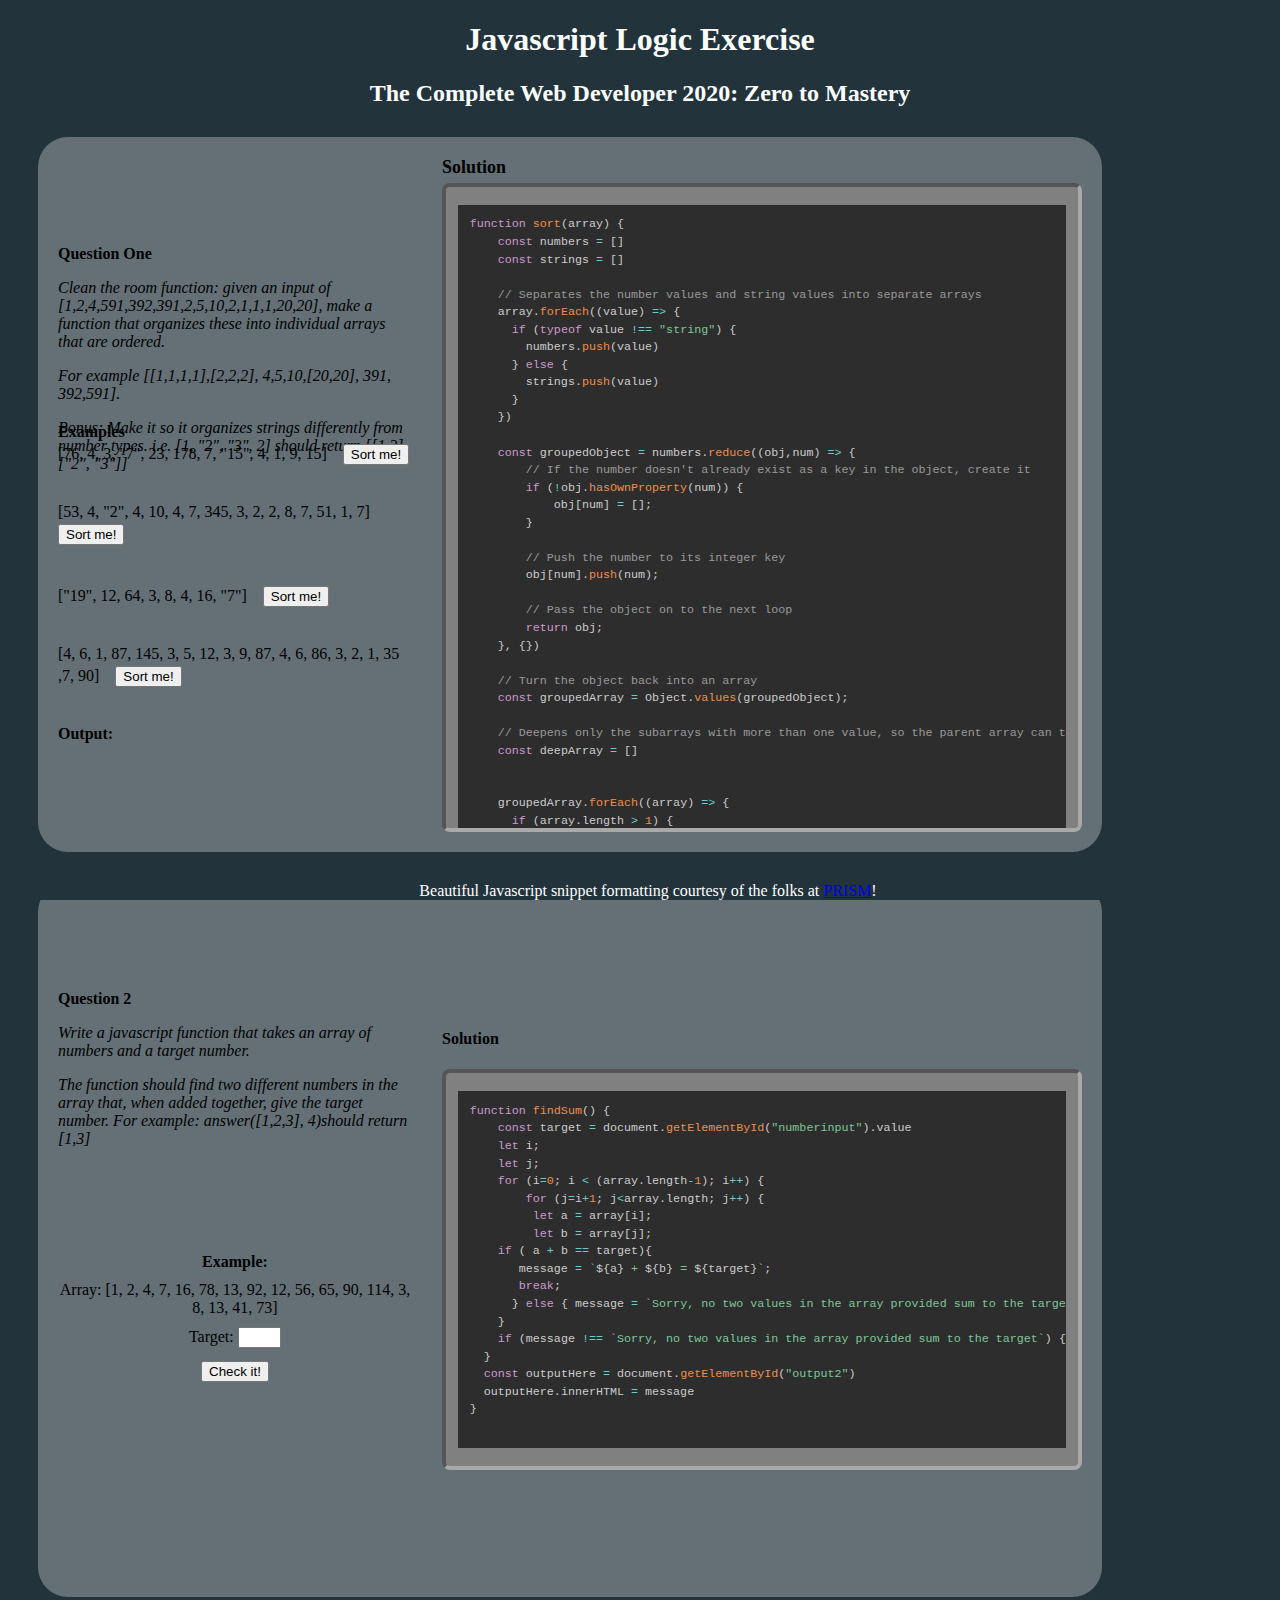
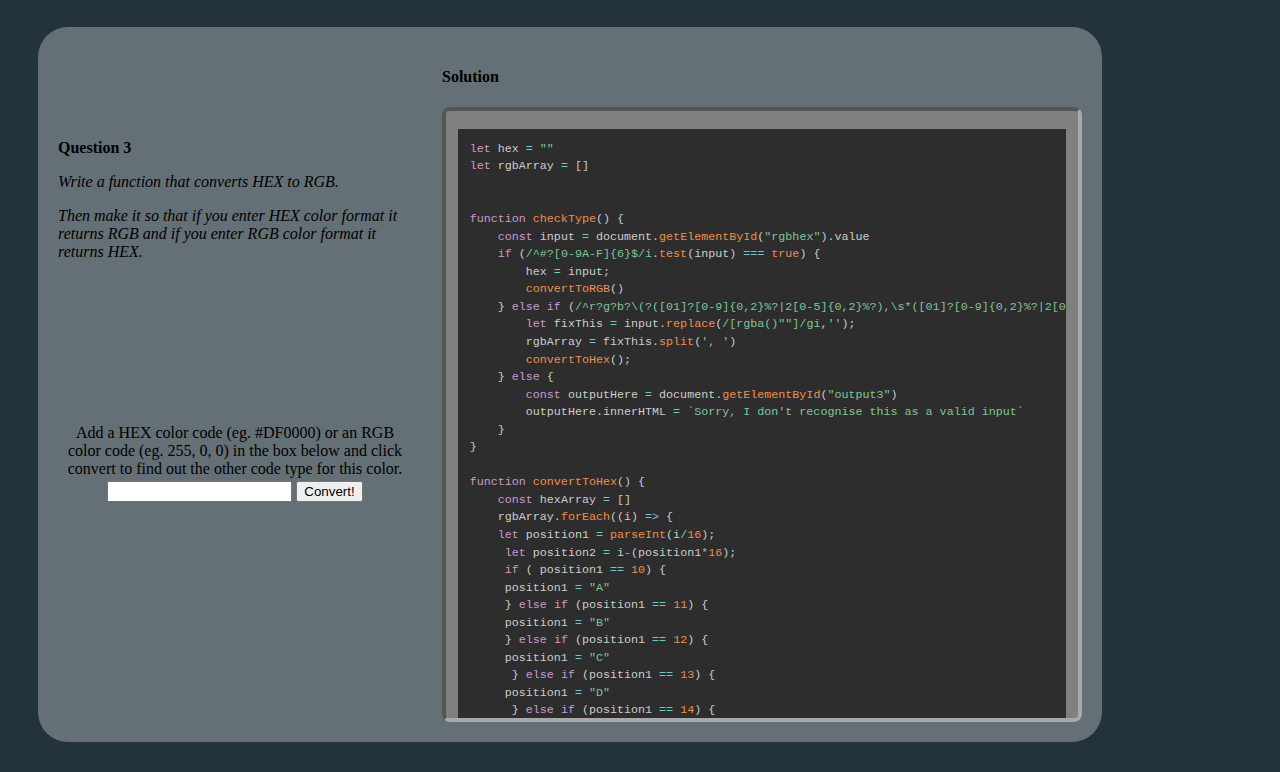
<file: index.html>
<!DOCTYPE html>
<html>
<head>
	<title>Javascript Logic Exercises</title>
    <link rel="stylesheet" type="text/css" href="./prism.css">
    <link rel="stylesheet" type="text/css" href="./JSLogicExercise.css">
</head>
<body>
	<div id="titles">
	<H1>Javascript Logic Exercise</H1>
	<h2>The Complete Web Developer 2020: Zero to Mastery</h2>
	</div>
	<div id="qholder">
		<div class="questions" id="Question1">
			<div class="question" id="q1"><strong>Question One</strong><br><em><p>Clean the room function: given an input of [1,2,4,591,392,391,2,5,10,2,1,1,1,20,20], make a function that organizes these into individual arrays that are ordered.</p><p>For example [[1,1,1,1],[2,2,2], 4,5,10,[20,20], 391, 392,591].</p><p>Bonus: Make it so it organizes strings differently from number types. i.e. [1, "2", "3", 2] should return [[1,2], ["2", "3"]]</p></em></div>
			<div class="showitone">
				<div><strong>Examples</strong></div>
				<div>[76, 4, 3, "7", 23, 178, 7, "15", 4, 1, 9, 15]&emsp;<input type="button" class="button" name="sort1" id="sortbutton1" value="Sort me!"></div><br>
				<div>[53, 4, "2", 4, 10, 4, 7, 345, 3, 2, 2, 8, 7, 51, 1, 7]&emsp;<input type="button" class="button" name="sort2" id="sortbutton2" value="Sort me!"></div><br>
				<div>["19", 12, 64, 3, 8, 4, 16, "7"]&emsp;<input type="button" class="button" name="sort3" id="sortbutton3" value="Sort me!"></div><br>
				<div>[4, 6, 1, 87, 145, 3, 5, 12, 3, 9, 87, 4, 6, 86, 3, 2, 1, 35 ,7, 90]&emsp;<input type="button" class="button" name="sort4" id="sortbutton4" value="Sort me!"></div><br>
				<div><strong>Output: </strong><div class="output" id="output1"></div></div>
			</div>
			<div class="javabox">
				<div class="solution"><strong>Solution</strong></div>
				<div class="java">
					<pre><code class="language-javascript">function sort(array) {
	const numbers = []
	const strings = []

	// Separates the number values and string values into separate arrays
	array.forEach((value) => {
	  if (typeof value !== "string") { 
	    numbers.push(value)
	  } else {
	    strings.push(value)
	  }
	})

	const groupedObject = numbers.reduce((obj,num) => {
		// If the number doesn't already exist as a key in the object, create it
		if (!obj.hasOwnProperty(num)) {
			obj[num] = [];
		}

		// Push the number to its integer key
		obj[num].push(num);

		// Pass the object on to the next loop
		return obj;
	}, {})

	// Turn the object back into an array
	const groupedArray = Object.values(groupedObject);

	// Deepens only the subarrays with more than one value, so the parent array can then be flattened (I don't know how to flatten only the arrays with a single value...)
	const deepArray = []


	groupedArray.forEach((array) => {
	  if (array.length > 1) {
	    deepArray.push([array])
	  }
	  else {
	    deepArray.push(array)
	  }
	})

	const groupedNumbers = deepArray.flat();

	const numWStrings = groupedNumbers.concat(strings) // adds the strings back into the array

	const sorted = numWStrings.sort((a,b)=> a - b); // sorts the combined array

	const outputHere = document.getElementById("output1")

	outputHere.innerHTML = JSON.stringify(sorted)

}

					</code></pre>
				</div>
			</div>
			</div>
		<div class="questions" id="Question2">
			<div class="question" id="q2"><strong>Question 2</strong><br><em><p>Write a javascript function that takes an array of numbers and a target number.<p></p>The function should find two different numbers in the array that, when added together, give the target number. For example: answer([1,2,3], 4)should return [1,3]</p></em></div>
			<div class="showitworking">
				<div><strong>Example:</strong></div>
				<div id="array">Array: [1, 2, 4, 7, 16, 78, 13, 92, 12, 56, 65, 90, 114, 3, 8, 13, 41, 73]</div>
				<div><label>Target: </label><input type="number" name="numberinput" id="numberinput"></div>
				<div><input type="button" class="button" name="calcbutton" id="calcbutton" value="Check it!"></div>
				<div class="output" id="output2"></div>
			</div>
			<div class="javabox">
				<h4>Solution</h4>
				<div class="java">
					<pre><code class="language-javaScript">function findSum() {&#10;&#9;const target = document.getElementById(&#34;numberinput&#34;).value&#10;  &#9;let i;&#10;  &#9;let j;&#10;  &#9;for (i=0; i &lt; (array.length-1); i++) {&#10;   &#9;&#9;for (j=i+1; j&lt;array.length; j++) {&#10;     &#9; let a = array[i];&#10;     &#9; let b = array[j];&#10;    if ( a + b == target){&#10;       message = `${a} + ${b} = ${target}`;&#10;       break;&#10;      } else { message = `Sorry, no two values in the array provided sum to the target`}&#10;    }&#10;    if (message !== `Sorry, no two values in the array provided sum to the target`) {break;}&#10;  }&#10;  const outputHere = document.getElementById(&#34;output2&#34;)&#10;  outputHere.innerHTML = message&#10;}
					</code></pre>
				</div>
			</div>
			</div>
		<div class="questions" id="Question3">
			<div class="question" id="q3"><strong>Question 3</strong><br><em><p>Write a function that converts HEX to RGB.</p><p>Then make it so that if you enter HEX color format it returns RGB and if you enter RGB color format it returns HEX.</p></em></div>
			<div class="showitworking">Add a HEX color code (eg. #DF0000) or an RGB color code (eg. 255, 0, 0) in the box below and click convert to find out the other code type for this color.<br>
				<input type="text" name="rgbhex" id="rgbhex">
				<input type="button" class="button" name="convert" id="convert" value="Convert!">
				<div class="output" id="output3"></div>
			</div>
			<div class="javabox">
				<h4>Solution</h4>
				<div class="java">
					<pre><code class="language-javaScript">let hex = ""
let rgbArray = []


function checkType() {
	const input = document.getElementById("rgbhex").value
	if (/^#?[0-9A-F]{6}$/i.test(input) === true) {
		hex = input;
		convertToRGB()
	} else if (/^r?g?b?\(?([01]?[0-9]{0,2}%?|2[0-5]{0,2}%?),\s*([01]?[0-9]{0,2}%?|2[0-5]{0,2}%?),\s*([01]?[0-9]{0,2}%?|2[0-5]{0,2}%?)\)?$/i.test(input) === true) {
		let fixThis = input.replace(/[rgba()""]/gi,'');
		rgbArray = fixThis.split(', ')
		convertToHex();
	} else {
		const outputHere = document.getElementById("output3")
		outputHere.innerHTML = `Sorry, I don't recognise this as a valid input`
	}
}

function convertToHex() {
	const hexArray = []
	rgbArray.forEach((i) =&gt; {
   	let position1 = parseInt(i/16);
  	 let position2 = i-(position1*16);
  	 if ( position1 == 10) {
     position1 = "A"
  	 } else if (position1 == 11) {
     position1 = "B"   
  	 } else if (position1 == 12) {
     position1 = "C"   
 	  } else if (position1 == 13) {
     position1 = "D"   
 	  } else if (position1 == 14) {
     position1 = "E"   
 	  } else if (position1 == 15) {
     position1 = "F"   
 	  };
   if ( position2 == 10) {
     position2 = "A"
 	  } else if (position2 == 11) {
     position2 = "B"   
   	} else if (position2 == 12) {
     position2 = "C"   
  	 } else if (position2 == 13) {
     position2 = "D"   
  	 } else if (position2 == 14) {
     position2 = "E"   
  	 } else if (position2 == 15) {
     position2 = "F"   
   };
  hexArray.push(`${position1}` + `${position2}`)
})
const finalHex = "#"+hexArray.join('')
const outputHere = document.getElementById("output3")
outputHere.innerHTML = `Your hex color code is ${finalHex}`
}


function convertToRGB() {
	let hexupper = hex.toUpperCase();
	console.log(hexupper)
let hexArray2 = hexupper.split("")
if (hexArray2.includes("#") === true) {
	hexArray2.shift();
};
const hexToNum = []
hexArray2.forEach((i) =&gt; {
  if (i == "A") {
    i = 10
  } else if (i == "B") {
    i = 11
  } else if (i == "C") {
    i = 12
  } else if (i == "D") {
    i = 13
  } else if (i == "E") {
    i = 14
  } else if (i == "F") {
    i = 15
  } else {
    i=parseInt(i, 10)
  };
  hexToNum.push(i);
})
const finalRGBArray = []
const position1 = (hexToNum[0]*16)+hexToNum[1]
const position2 = (hexToNum[2]*16)+hexToNum[3];
const position3 = (hexToNum[4]*16)+hexToNum[5];
finalRGBArray.push(position1, position2, position3)
const outputHere = document.getElementById("output3")
outputHere.innerHTML = `Your RGB color code is ${finalRGBArray[0]}, ${finalRGBArray[1]}, ${finalRGBArray[2]}`
}
					</code></pre>
				</div>
			</div>
		</div>
	</div>
	<footer>Beautiful Javascript snippet formatting courtesy of the folks at <a href="https://prismjs.com/">PRISM</a>!</footer>
	<script type="text/javascript" src="./JSLogicExercise.js"></script>
	<script type="text/javascript" src="./prism.js"></script>
</body>
</html>
</file>
<file: prism.css>
/* PrismJS 1.20.0
https://prismjs.com/download.html#themes=prism-tomorrow&languages=markup+css+clike+javascript */
/**
 * prism.js tomorrow night eighties for JavaScript, CoffeeScript, CSS and HTML
 * Based on https://github.com/chriskempson/tomorrow-theme
 * @author Rose Pritchard
 */

code[class*="language-"],
pre[class*="language-"] {
	color: #ccc;
	background: none;
	font-family: Consolas, Monaco, 'Andale Mono', 'Ubuntu Mono', monospace;
	font-size: 1em;
	text-align: left;
	white-space: pre;
	word-spacing: normal;
	word-break: normal;
	word-wrap: normal;
	line-height: 1.5;

	-moz-tab-size: 4;
	-o-tab-size: 4;
	tab-size: 4;

	-webkit-hyphens: none;
	-moz-hyphens: none;
	-ms-hyphens: none;
	hyphens: none;

}

/* Code blocks */
pre[class*="language-"] {
	padding: 1em;
	margin: .5em 0;
	overflow: auto;
}

:not(pre) > code[class*="language-"],
pre[class*="language-"] {
	background: #2d2d2d;
}

/* Inline code */
:not(pre) > code[class*="language-"] {
	padding: .1em;
	border-radius: .3em;
	white-space: normal;
}

.token.comment,
.token.block-comment,
.token.prolog,
.token.doctype,
.token.cdata {
	color: #999;
}

.token.punctuation {
	color: #ccc;
}

.token.tag,
.token.attr-name,
.token.namespace,
.token.deleted {
	color: #e2777a;
}

.token.function-name {
	color: #6196cc;
}

.token.boolean,
.token.number,
.token.function {
	color: #f08d49;
}

.token.property,
.token.class-name,
.token.constant,
.token.symbol {
	color: #f8c555;
}

.token.selector,
.token.important,
.token.atrule,
.token.keyword,
.token.builtin {
	color: #cc99cd;
}

.token.string,
.token.char,
.token.attr-value,
.token.regex,
.token.variable {
	color: #7ec699;
}

.token.operator,
.token.entity,
.token.url {
	color: #67cdcc;
}

.token.important,
.token.bold {
	font-weight: bold;
}
.token.italic {
	font-style: italic;
}

.token.entity {
	cursor: help;
}

.token.inserted {
	color: green;
}
</file>
<file: JSLogicExercise.css>
body {
	display: block;
	background-color: #22333B;
}

h1 {
	color: white;
}

h2 {
	color: white;
}

#titles {
	text-align: center;
}

.questions {
	display: grid;
	grid-template-columns: repeat(2, 1fr);
	grid-template-rows: repeat(8, 1fr);
	max-height: 75vh;
	padding: 20px;
	grid-gap: 30px;
	margin: 30px;
	max-width: 80vw;
	background-color: rgba(255, 255, 255, 0.3);
	border-radius: 30px;
}


.question {
	grid-column: 1/2;
	grid-row: 2/4;
	border-color: black;
	border-width: 2px;
	margin: auto;
}


.showitworking {
	grid-column: 1/2;
	grid-row: 4/8;
	border-color: black;
	border-width: 2px;
	margin: auto;
	display: block;
	text-align: center;
}

.showitone {
	grid-column: 1/2;
	grid-row: 4/8;
	border-color: black;
	border-width: 2px;
	margin: auto;
	display: inline-block;
	text-align: left;
}


.javabox {
	grid-column: 2/3;
	grid-row: 1/9;
	border-color: black;
	box-sizing: 2px;
	display: flex;
	flex-direction: column;
	margin: auto;
	max-height: 100%;
	max-width: 50vw;
}

.java {
	display: block;
	background-color: grey;
	overflow: auto;
	border-style: inset;
	border-width: 4px;
	border-color: darkgrey;
	border-radius: 8px;
	padding: 12px;
	font-size: 1.3vh;
}


.solution {
	font-size: 18px;
	margin: none;
	margin-bottom: 5px;

}

.button {
	margin-top: 3px;
	margin-bottom: 20px;
	text-align: center;
}

.output {
	font-weight: bold;
	letter-spacing: 0.2em;
}

#numberinput {
	margin-top: 10px;
	margin-bottom: 10px;
	width: 10%;
}

#array {
	margin-top: 10px;
}

footer {
	position: fixed;
	bottom: 0;
	color: white;
	text-align: center;
	background-color: #22333B;
	width: 100%;
}
</file>
